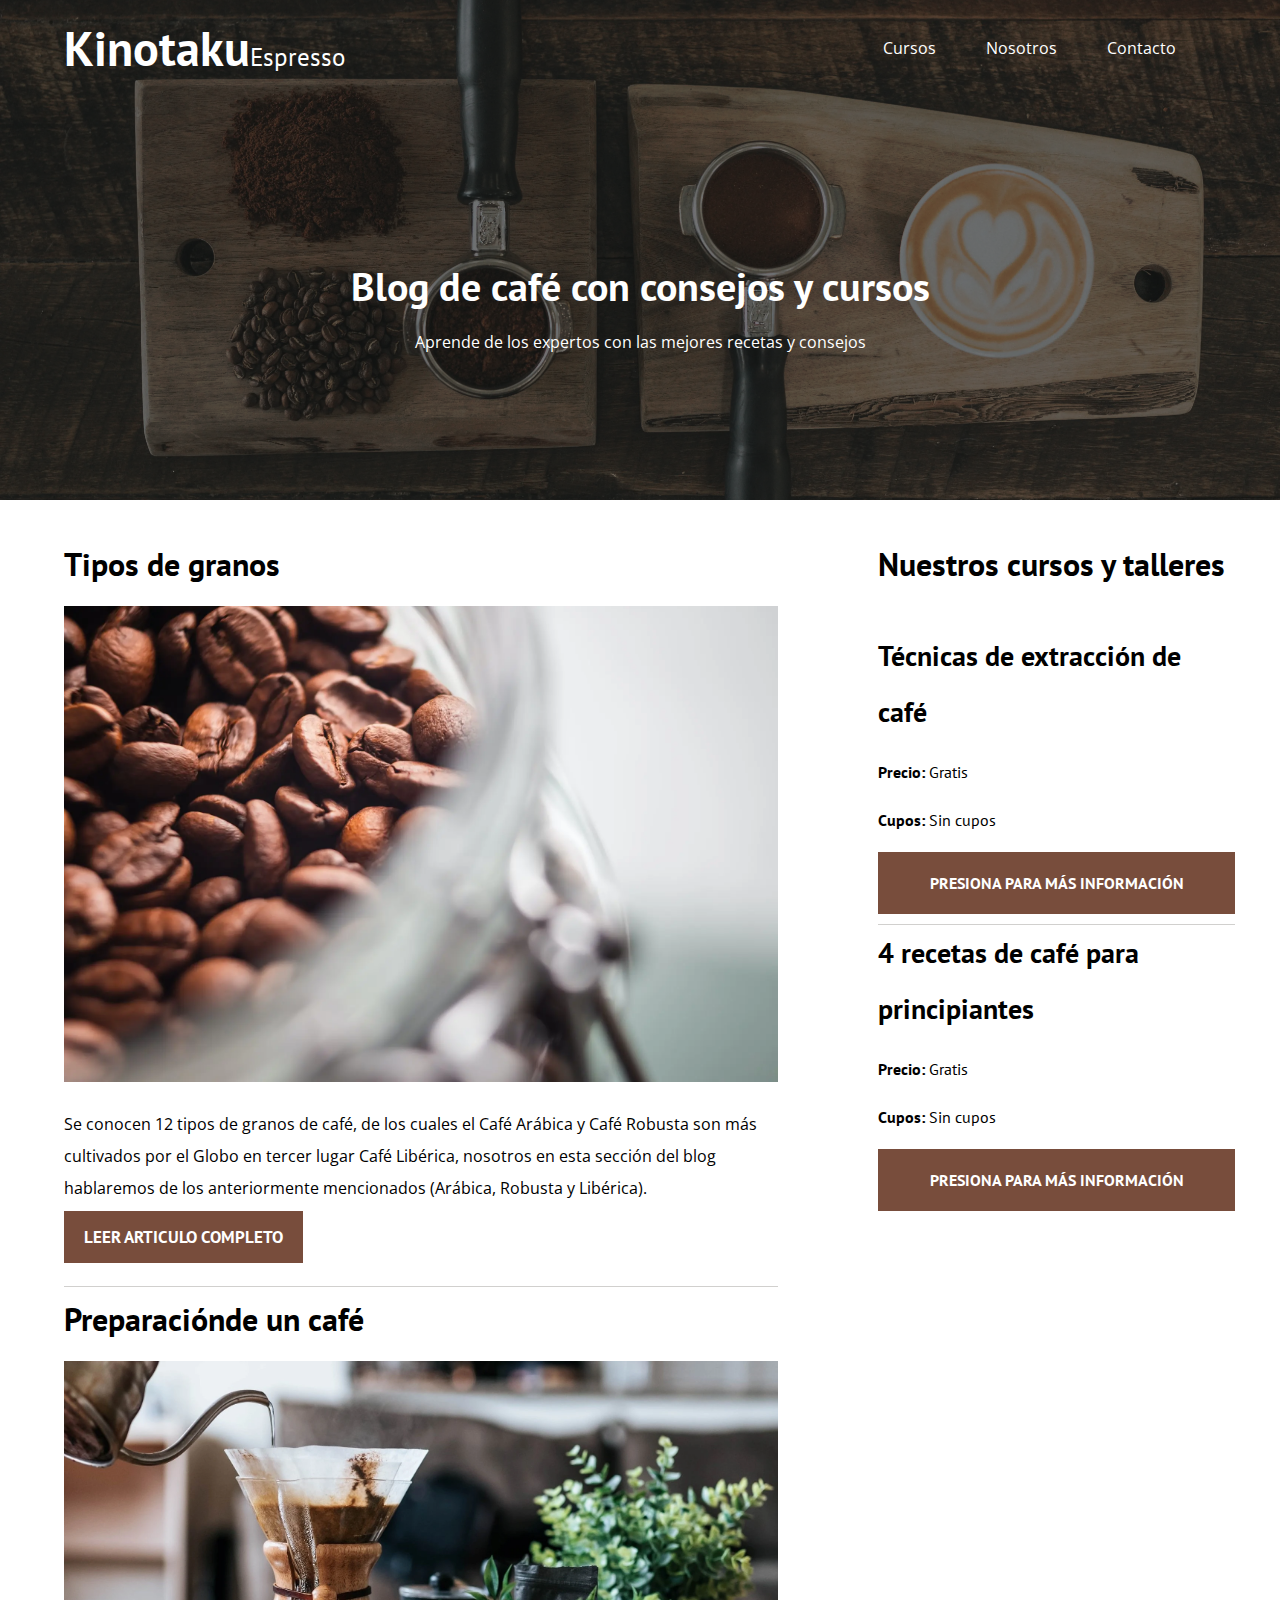
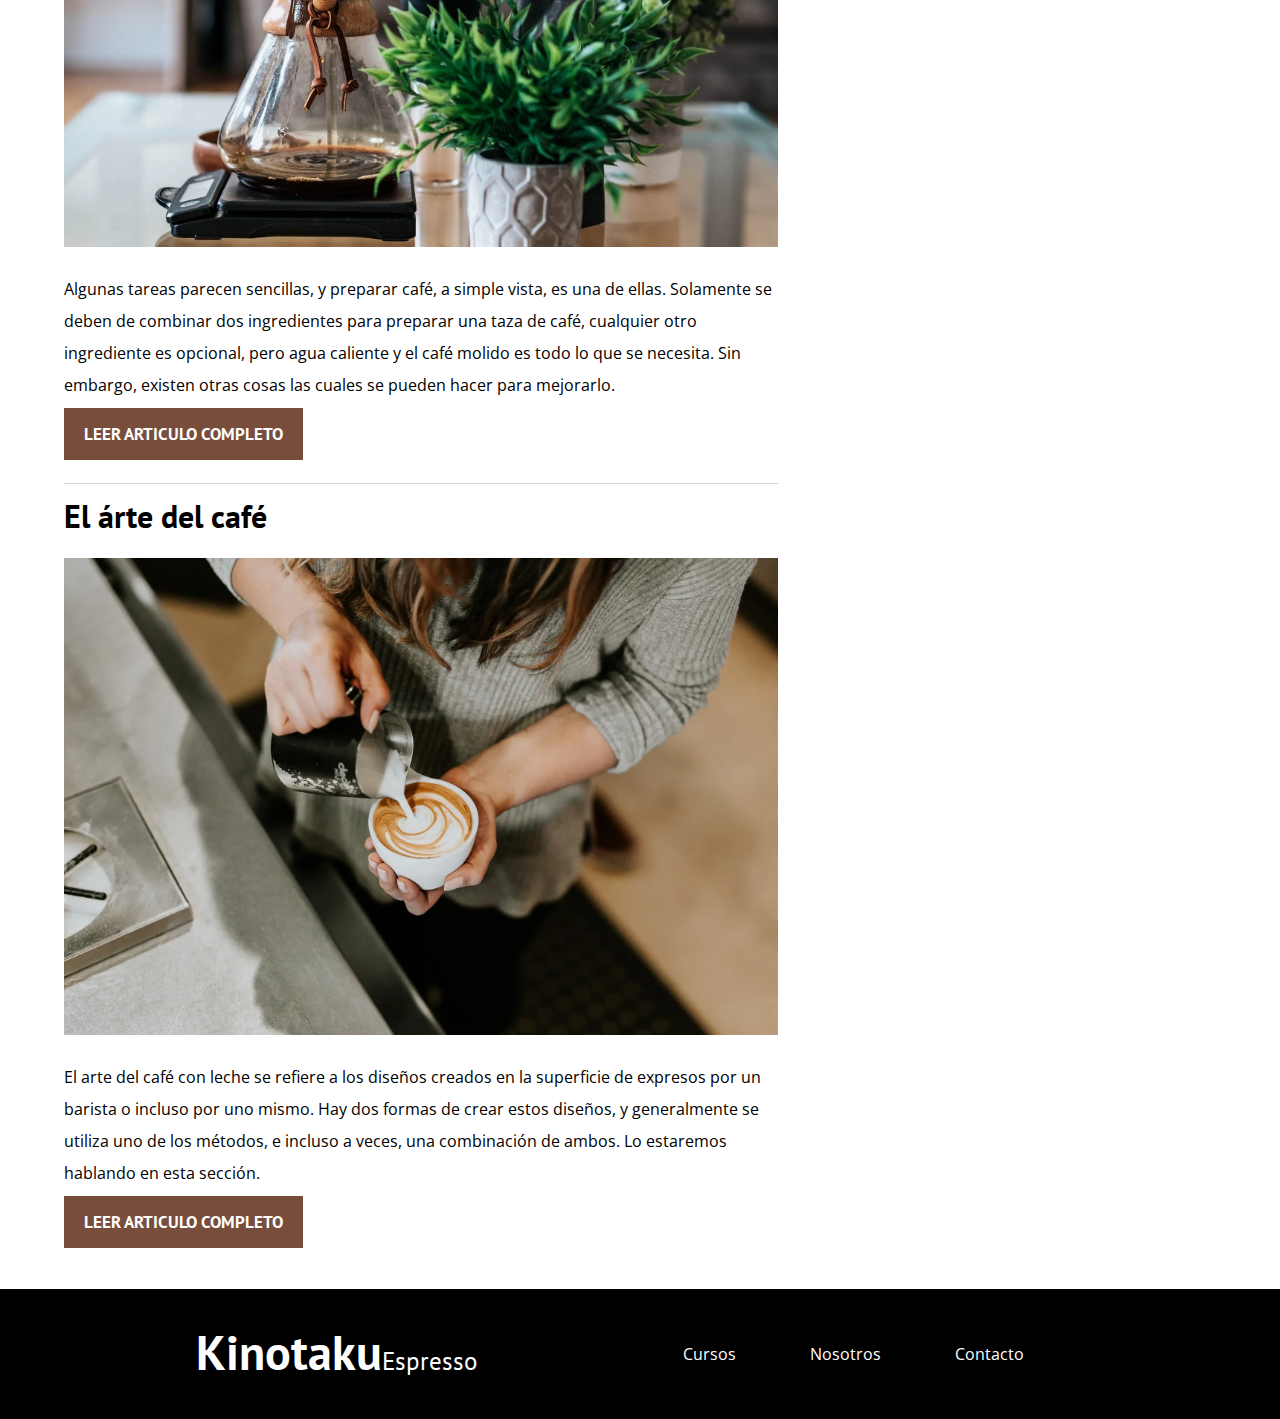
<file: index.html>
<!DOCTYPE html>
<html lang="es">

<head>
    <meta charset="UTF-8">
    <meta http-equiv="X-UA-Compatible" content="IE=edge">
    <meta name="viewport" content="width=device-width, initial-scale=1.0">
    <meta name="description" content="Página web Kinotaku Espresso, blog de café.">
    <title>Kinotaku Espresso</title>

    <!--PRELOAD-->
    <link rel="preload" href="img/index/header1.webp" as="image">
    <link rel="preload" href="img/index/tipos.webp" as="image">
    <link rel="preload" href="img/index/diseño2.webp" as="image">
    <link rel="preload" href="img/index/preparacion3.webp" as="image">

    <link rel="preload" href="css/normalize.css" as="style">
    <link rel="stylesheet" href="css/normalize.css">

    <link rel="preload" href="css/style.css" as="style">
    <link rel="stylesheet" href="css/style.css">

    <link rel="preload" href="https://fonts.googleapis.com/css2?family=Open+Sans&family=PT+Sans:wght@400;700&display=swap"
    crossorigin="crossorigin" as="font">
    <link href="https://fonts.googleapis.com/css2?family=Open+Sans&family=PT+Sans:wght@400;700&display=swap" rel="stylesheet">
    
    <link rel="preconnect" href="https://fonts.googleapis.com">
    <link rel="preconnect" href="https://fonts.gstatic.com">
</head>

<body>

    <header class="header">

        <div class="contenedor">
            <div class="barra">
                <a class="logo" href="index.html">
                    <h1 class="logo__nombre no-margin centrar-texto">Kinotaku<span class="logo__bold">Espresso</span> </h1>
                </a>

                <button class="navegacion__toggle">  
                    <svg xmlns="http://www.w3.org/2000/svg" class="icon icon-tabler icon-tabler-menu-2" width="32" height="32" viewBox="0 0 24 24" stroke-width="1.5" stroke="#ffffff" fill="none" stroke-linecap="round" stroke-linejoin="round">
                        <path stroke="none" d="M0 0h24v24H0z" fill="none"/>
                        <line x1="4" y1="6" x2="20" y2="6" />
                        <line x1="4" y1="12" x2="20" y2="12" />
                        <line x1="4" y1="18" x2="20" y2="18" />
                    </svg>
                </button>

                <nav class="navegacion">
                    <a href="cursos.html" class="navegacion__enlace"> Cursos </a>

                    <a href="nosotros.html" class="navegacion__enlace"> Nosotros </a>

                    <a href="contacto.html" class="navegacion__enlace"> Contacto </a>
                </nav>
            </div>
        </div>

        <div class="header__texto">
            <h2 class="no-margin"> Blog de café con consejos y cursos </h2>
            <p class="no-margin"> Aprende de los expertos con las mejores recetas y consejos </p>
        </div>
    </header>

    <div class="contenedor contenido-principal">
        <main class="blog">
            <h3 class="division"> Tipos de granos </h4> <!-- TÍTULO DEL BLOG -->

                <article class="entrada">
                    <div class="entrada__imagen">
                        <picture>
                            <source loading="lazy" srcset="img/index/tipos.webp" type="image/webp">
                            <img loading="lazy" src="img/index/tipos.jpg" alt="Preparación">
                        </picture>
                    </div>
    
                    <div class="entrada__contenido">
                        <p>Se conocen 12 tipos de granos de café, de los cuales el Café Arábica y Café Robusta son más cultivados por el Globo en tercer lugar Café Libérica, nosotros en esta sección del blog hablaremos de los anteriormente mencionados (Arábica, Robusta y Libérica).</p>
    
                        <a href="consejo1.html" class="boton boton--primario"> Leer articulo completo </a>
                    </div>
                </article>

                <h3 class="division"> Preparaciónde un café </h4> <!-- TÍTULO DEL BLOG -->

                <article class="entrada">
                    <div class="entrada__imagen">
                        <picture>
                            <source loading="lazy" srcset="img/index/preparacion3.webp" type="image/webp">
                            <img loading="lazy"  src="img/index/preparacion3.jpg" alt="Preparación">
                        </picture>
                    </div>

                    <div class="entrada__contenido">
                        <p>Algunas tareas parecen sencillas, y preparar café, a simple vista, es una de ellas. Solamente se deben de combinar dos ingredientes para preparar una taza de café, cualquier otro ingrediente es opcional, pero agua caliente y el café molido es todo lo que se necesita. Sin embargo, existen otras cosas las cuales se pueden hacer para mejorarlo.</p>

                        <a href="consejo2.html" class="boton boton--primario"> Leer articulo completo </a>
                    </div>
                </article>

                <h3 class="division"> El árte del café </h4> <!-- TÍTULO DEL BLOG -->

                <article class="entrada">
                    <div class="entrada__imagen">
                        <picture>
                            <source loading="lazy" srcset="img/index/diseño2.webp" type="image/webp">
                            <img loading="lazy"  src="img/index/diseño2.jpg" alt="Preparación">
                        </picture>
                    </div>

        
                    <div class="entrada__contenido">
                        <p>El arte del café con leche se refiere a los diseños creados en la superficie de expresos por un barista o incluso por uno mismo. Hay dos formas de crear estos diseños, y generalmente se utiliza uno de los métodos, e incluso a veces, una combinación de ambos. Lo estaremos hablando en esta sección.</p>
        
                        <a href="consejo3.html" class="boton boton--primario"> Leer articulo completo </a>
                        </div>
                    </article>
        </main>

        <aside class="sidebar"> <!--BARRA LATERAL PARA LOS CURSOS-->
            <h3 class="titulo">Nuestros cursos y talleres</h3>

                <ul class="cursos-barra no-padding">
                    <li class="cursos division">
                        <h4 class="no-margin"> Técnicas de extracción de café </h4>
                        <p class="cursos-barra-label">Precio: 
                            <span class="cursos-barra__info">Gratis</span> 
                        </p>
                        <p class="cursos-barra-label">Cupos: 
                            <span class="cursos-barra__info">Sin cupos</span> 
                        </p>
                        <a href="cursos.html" class="boton boton--secundario"> Presiona para más información </a> <!--BOTÓN PARA LOS CURSOS-->
                    </li>

                    <div class="separacion"></div>

                    <li class="cursos-barra division">
                        <h4 class="no-margin"> 4 recetas de café para principiantes </h4>
                        <p class="cursos-barra-label">Precio: 
                            <span class="cursos-barra__info">Gratis</span>
                        </p>
                        <p class="cursos-barra-label">Cupos: 
                            <span class="cursos-barra__info">Sin cupos</span>
                        </p>
                        <a href="cursos.html" class="boton boton--secundario"> Presiona para más información </a> <!--BOTÓN PARA LOS CURSOS-->
                    </li>
                </ul>
        </aside>
    </div>

    <script defer src="javascript/index.js"></script>
    <script src="javascript/modernizr.js"></script>

</body>

<footer class="footer">
    <div class="contendor">
        <div class="footer-barra">
            <a class="footer-logo" href="index.html">
                <h1 class="footer-logo__nombre no-margin centrar-texto">Kinotaku<span class="footer-logo__bold">Espresso</span> </h1>
            </a>

            <nav class="footer-navegacion centrar-texto">
                <a href="cursos.html" class="footer-navegacion__enlace"> Cursos </a>

                <a href="nosotros.html" class="footer-navegacion__enlace"> Nosotros </a>

                <a href="contacto.html" class="footer-navegacion__enlace footer-navegacion__enlace__final"> Contacto </a>
            </nav>
        </div>
    </div>
</footer>

</html>
</file>
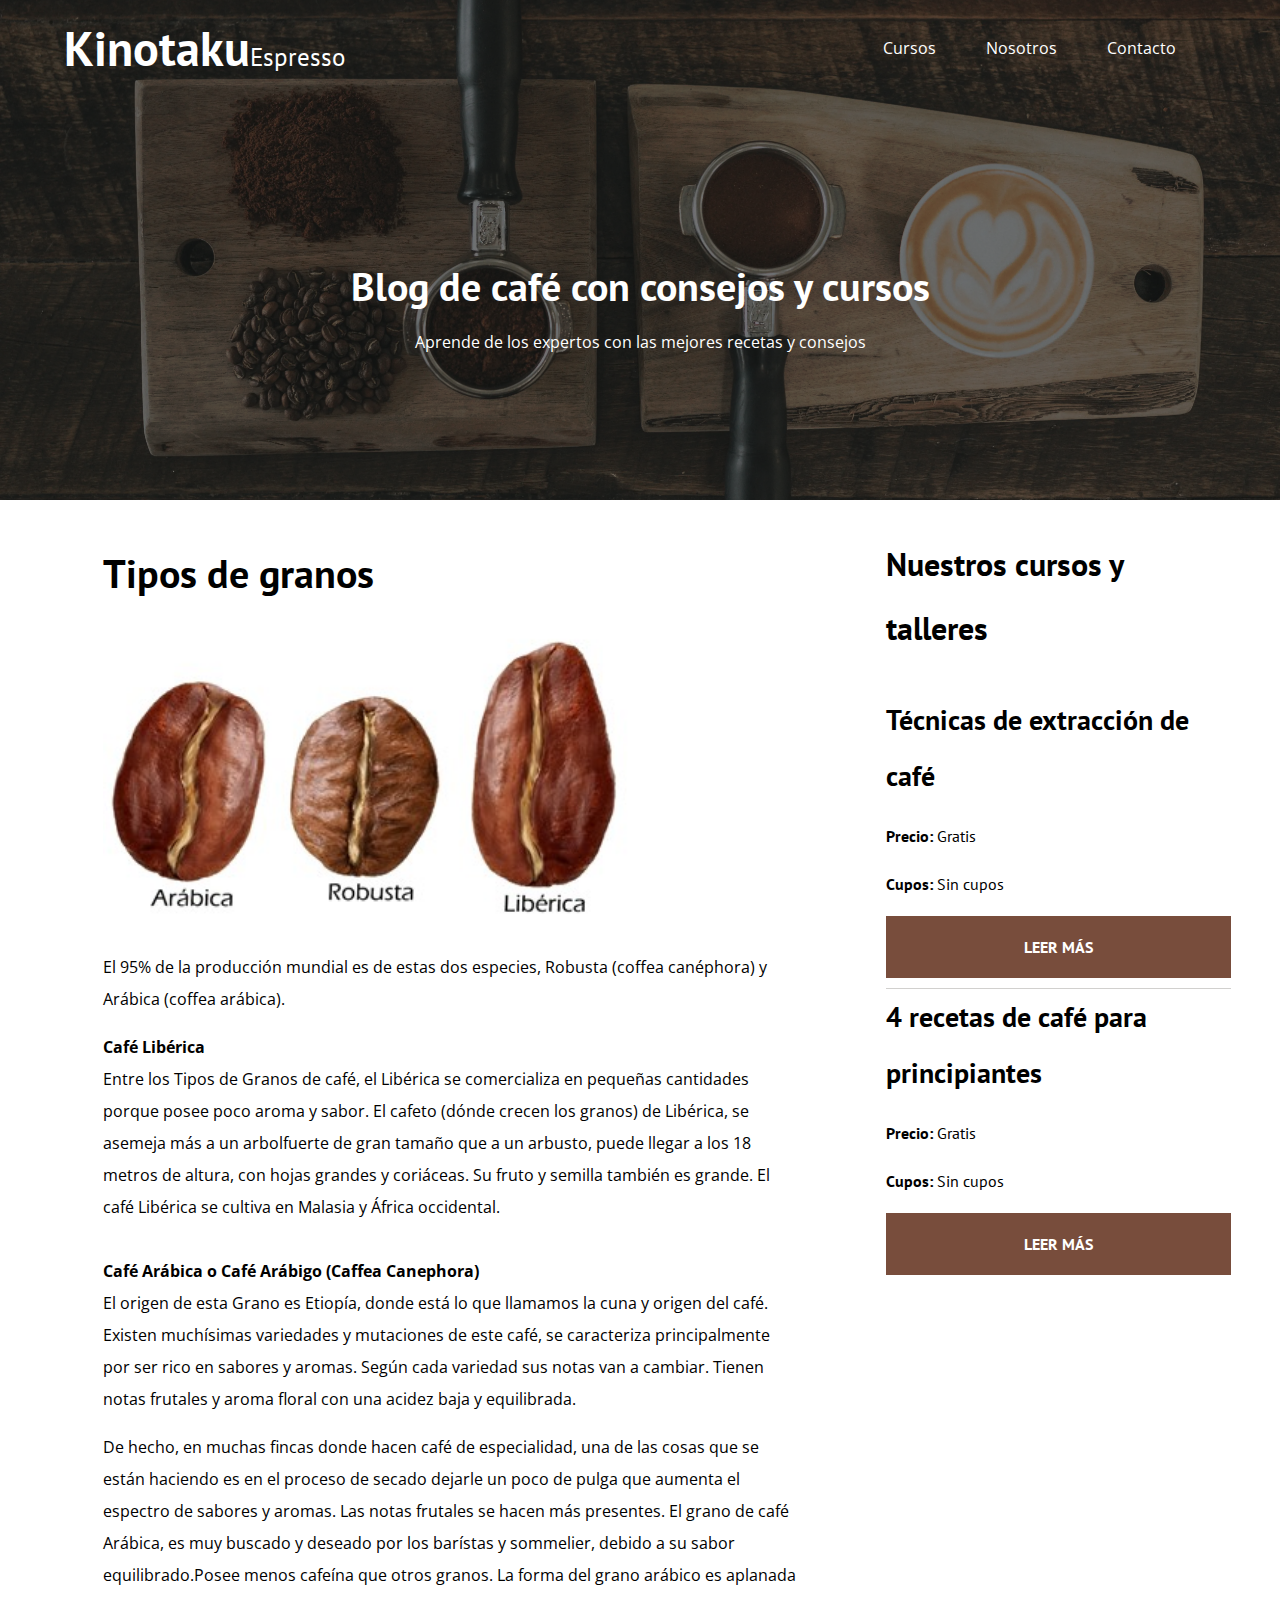
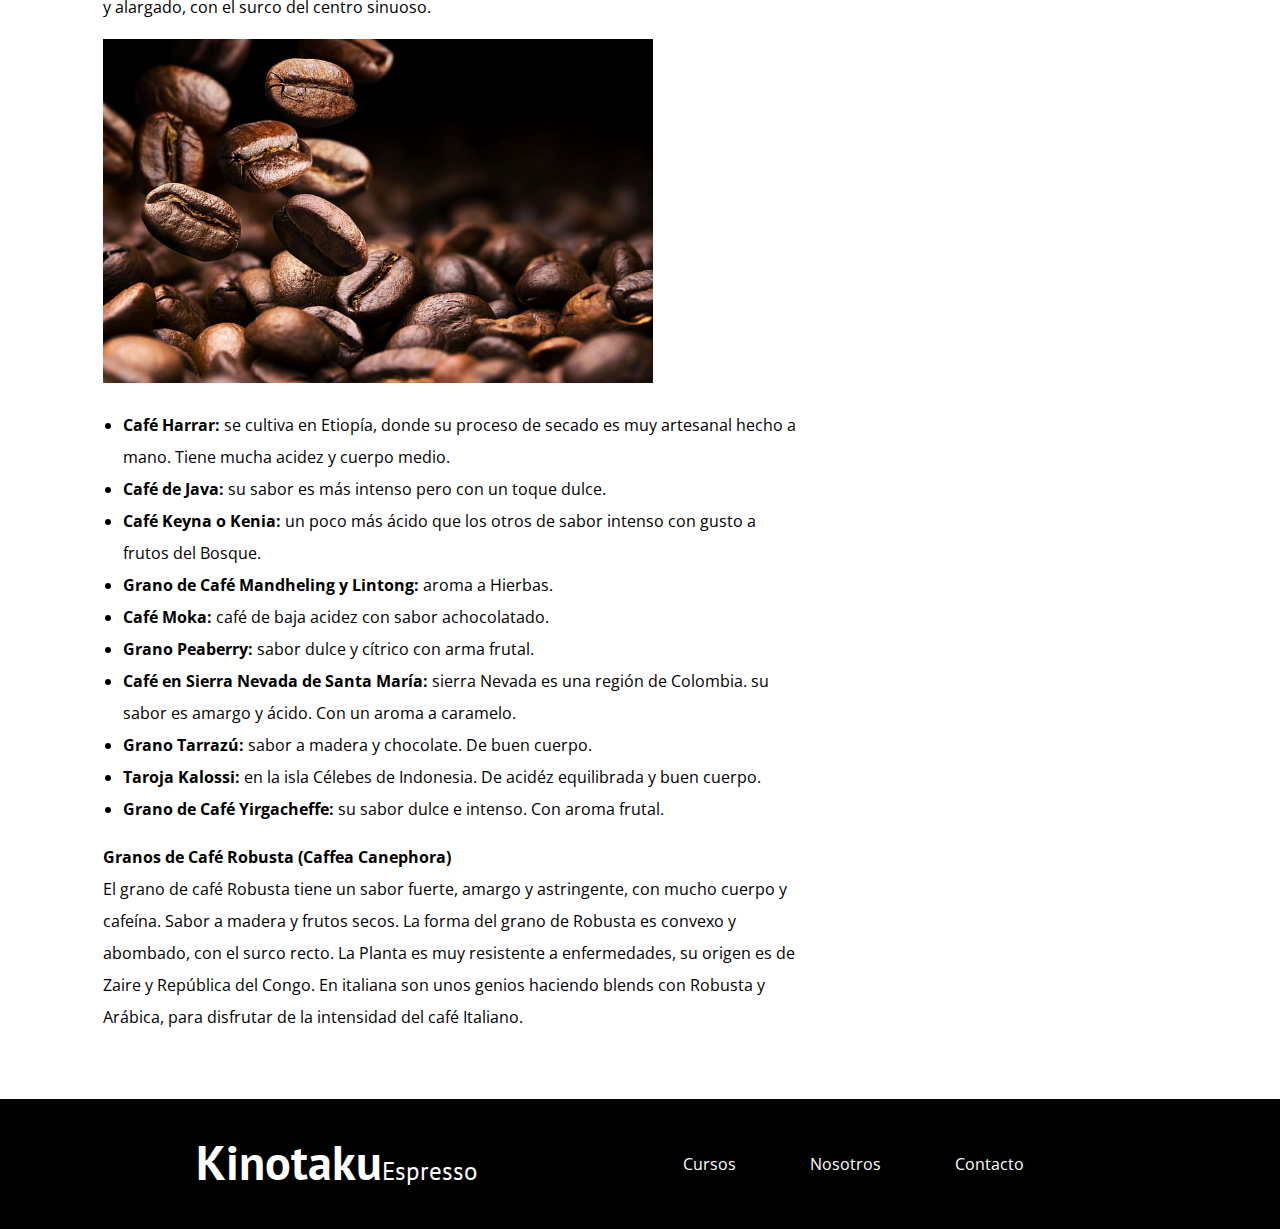
<file: consejo1.html>
<!DOCTYPE html>
<html lang="es">

<head>
    <meta charset="UTF-8">
    <meta http-equiv="X-UA-Compatible" content="IE=edge">
    <meta name="viewport" content="width=device-width, initial-scale=1.0">
    <title>Kinotaku Espresso</title>
    <link rel="stylesheet" href="css/normalize.css">
    <link rel="stylesheet" href="css/style.css">
    <script defer src="javascript/index.js"></script>

    <link rel="preconnect" href="https://fonts.googleapis.com">
    <link rel="preconnect" href="https://fonts.gstatic.com" crossorigin>
    <link href="https://fonts.googleapis.com/css2?family=Open+Sans&family=PT+Sans:wght@400;700&display=swap" rel="stylesheet">
</head>

<body>

    <header class="header">

        <div class="contenedor">
            <div class="barra">
                <a class="logo" href="index.html">
                    <h1 class="logo__nombre no-margin centrar-texto">Kinotaku<span class="logo__bold">Espresso</span> </h1>
                </a>

                <button class="navegacion__toggle">  
                    <svg xmlns="http://www.w3.org/2000/svg" class="icon icon-tabler icon-tabler-menu-2" width="32" height="32" viewBox="0 0 24 24" stroke-width="1.5" stroke="#ffffff" fill="none" stroke-linecap="round" stroke-linejoin="round">
                        <path stroke="none" d="M0 0h24v24H0z" fill="none"/>
                        <line x1="4" y1="6" x2="20" y2="6" />
                        <line x1="4" y1="12" x2="20" y2="12" />
                        <line x1="4" y1="18" x2="20" y2="18" />
                    </svg>
                </button>

                <nav class="navegacion">
                    <a href="cursos.html" class="navegacion__enlace"> Cursos </a>

                    <a href="nosotros.html" class="navegacion__enlace"> Nosotros </a>

                    <a href="contacto.html" class="navegacion__enlace"> Contacto </a>
                </nav>
            </div>
        </div>

        <div class="header__texto">
            <h2 class="no-margin"> Blog de café con consejos y cursos </h2>
            <p class="no-margin"> Aprende de los expertos con las mejores recetas y consejos </p>
        </div>
    </header>

    <div class="contenido-principal-consejos contenedor">

        <article class="consejo contenedor-consejos">

            <h2 class="titulo-consejo"> Tipos de granos </h2>

            <div class="texto-consejo">

                <img class="imagen_consejo" src="img/consejos/consejo1.jpg" alt="tipos de granos">

                <p >El 95% de la producción mundial es de estas dos especies, Robusta (coffea canéphora) y Arábica (coffea arábica).</p>
                <p> <span class="tipos-granos"> Café Libérica </span> <br>
                    Entre los Tipos de Granos de café, el Libérica se comercializa en pequeñas cantidades porque posee poco aroma y sabor. El cafeto (dónde crecen los granos) de Libérica, se asemeja más a un arbolfuerte de gran tamaño que a un arbusto, puede llegar a los 18 metros de altura, con hojas grandes y coriáceas. 
                    Su fruto y semilla también es grande. El café Libérica se cultiva en Malasia y África occidental. <br> <br>
                    
                    <span class="tipos-granos">Café Arábica o Café Arábigo (Caffea Canephora)</span> <br>
                    El origen de esta Grano es Etiopía, donde está lo que llamamos la cuna y origen del café. Existen muchísimas variedades y mutaciones de este café, se caracteriza principalmente por ser rico en sabores y aromas. Según cada variedad sus notas van a cambiar.
                    Tienen notas frutales y aroma floral con una acidez baja y equilibrada.
                </p>

                <p>
                    De hecho, en muchas fincas donde hacen café de especialidad, una de las cosas que se están haciendo es en el proceso de secado dejarle un poco de pulga que aumenta el espectro de sabores y aromas. Las notas frutales se hacen más presentes.
                    El grano de café Arábica, es muy buscado y deseado por los barístas y sommelier, debido a su sabor equilibrado.Posee menos cafeína que otros granos.
                    La forma del grano arábico es aplanada y alargado, con el surco del centro sinuoso.
                </p>
                <img class="imagen_consejo" src="img/consejos/consejo1_2.jpg" alt="Granos de café">

                <ul class="lista-consejo">
                    <li> <span class="titulo-lista"> Café Harrar: </span> 
                        se cultiva en Etiopía, donde su proceso de secado es muy artesanal hecho a mano. Tiene mucha acidez y cuerpo medio. 
                    </li>

                    <li> <span class="titulo-lista"> Café de Java: </span> 
                        su sabor es más intenso pero con un toque dulce.
                    </li>

                    <li> <span class="titulo-lista"> Café Keyna o Kenia: </span> 
                        un poco más ácido que los otros de sabor intenso con gusto a frutos del Bosque.
                    </li>

                    <li> <span class="titulo-lista"> Grano de Café Mandheling y Lintong: </span> 
                        aroma a Hierbas.
                    </li>

                    <li> <span class="titulo-lista"> Café Moka: </span> 
                        café de baja acidez con sabor achocolatado.
                    </li>

                    <li> <span class="titulo-lista"> Grano Peaberry: </span> 
                        sabor dulce y cítrico con arma frutal.
                    </li>

                    <li> <span class="titulo-lista"> Café en Sierra Nevada de Santa María: </span> 
                        sierra Nevada es una región de Colombia. su sabor es amargo y ácido. Con un aroma a caramelo.
                    </li>

                    <li> <span class="titulo-lista"> Grano Tarrazú: </span> 
                        sabor a madera y chocolate. De buen cuerpo.
                    </li>

                    <li> <span class="titulo-lista"> Taroja Kalossi: </span> 
                        en la isla Célebes de Indonesia. De acidéz equilibrada y buen cuerpo.
                    </li>

                    <li> <span class="titulo-lista"> Grano de Café Yirgacheffe: </span> 
                        su sabor dulce e intenso. Con aroma frutal.
                    </li>
                </ul>

                <p> <span class="tipos-granos"> Granos de Café Robusta (Caffea Canephora) </span> <br>
                    El grano de café Robusta tiene un sabor fuerte, amargo y astringente, con mucho cuerpo y cafeína. Sabor a madera y frutos secos.
                    La forma del grano de Robusta es convexo y abombado, con el surco recto.
                    La Planta es muy resistente a enfermedades, su origen es de Zaire y República del Congo.
                    En italiana son unos genios haciendo blends con Robusta y Arábica, para disfrutar de la intensidad del café Italiano.
                    </p>
            </div>
        </article>

        <aside class="sidebar"> <!--BARRA LATERAL PARA LOS CURSOS-->
            <h3 class="titulo">Nuestros cursos y talleres</h3>

                <ul class="cursos-barra no-padding">
                    <li class="cursos division">
                        <h4 class="no-margin"> Técnicas de extracción de café </h4>
                        <p class="cursos-barra-label">Precio: 
                            <span class="cursos-barra__info">Gratis</span> 
                        </p>
                        <p class="cursos-barra-label">Cupos: 
                            <span class="cursos-barra__info">Sin cupos</span> 
                        </p>
                        <a href="cursos.html" class="boton boton--secundario"> Leer más </a> <!--BOTÓN PARA LOS CURSOS-->
                    </li>

                    <div class="separacion"></div>

                    <li class="cursos-barra division">
                        <h4 class="no-margin"> 4 recetas de café para principiantes </h4>
                        <p class="cursos-barra-label">Precio: 
                            <span class="cursos-barra__info">Gratis</span>
                        </p>
                        <p class="cursos-barra-label">Cupos: 
                            <span class="cursos-barra__info">Sin cupos</span>
                        </p>
                        <a href="cursos.html" class="boton boton--secundario"> Leer más </a> <!--BOTÓN PARA LOS CURSOS-->
                    </li>
                </ul>
        </aside>

    </div>

        <footer class="footer">
            <div class="contendor">
                <div class="footer-barra">
                    <a class="footer-logo" href="index.html">
                        <h1 class="footer-logo__nombre no-margin centrar-texto">Kinotaku<span class="footer-logo__bold">Espresso</span> </h1>
                    </a>
    
                    <nav class="footer-navegacion centrar-texto">   
                        <a href="cursos.html" class="footer-navegacion__enlace"> Cursos </a>

                        <a href="nosotros.html" class="footer-navegacion__enlace"> Nosotros </a>
    
                        <a href="contacto.html" class="footer-navegacion__enlace footer-navegacion__enlace__final"> Contacto </a>
                    </nav>
                </div>
            </div>
        </footer>

</body>
</html>
</file>
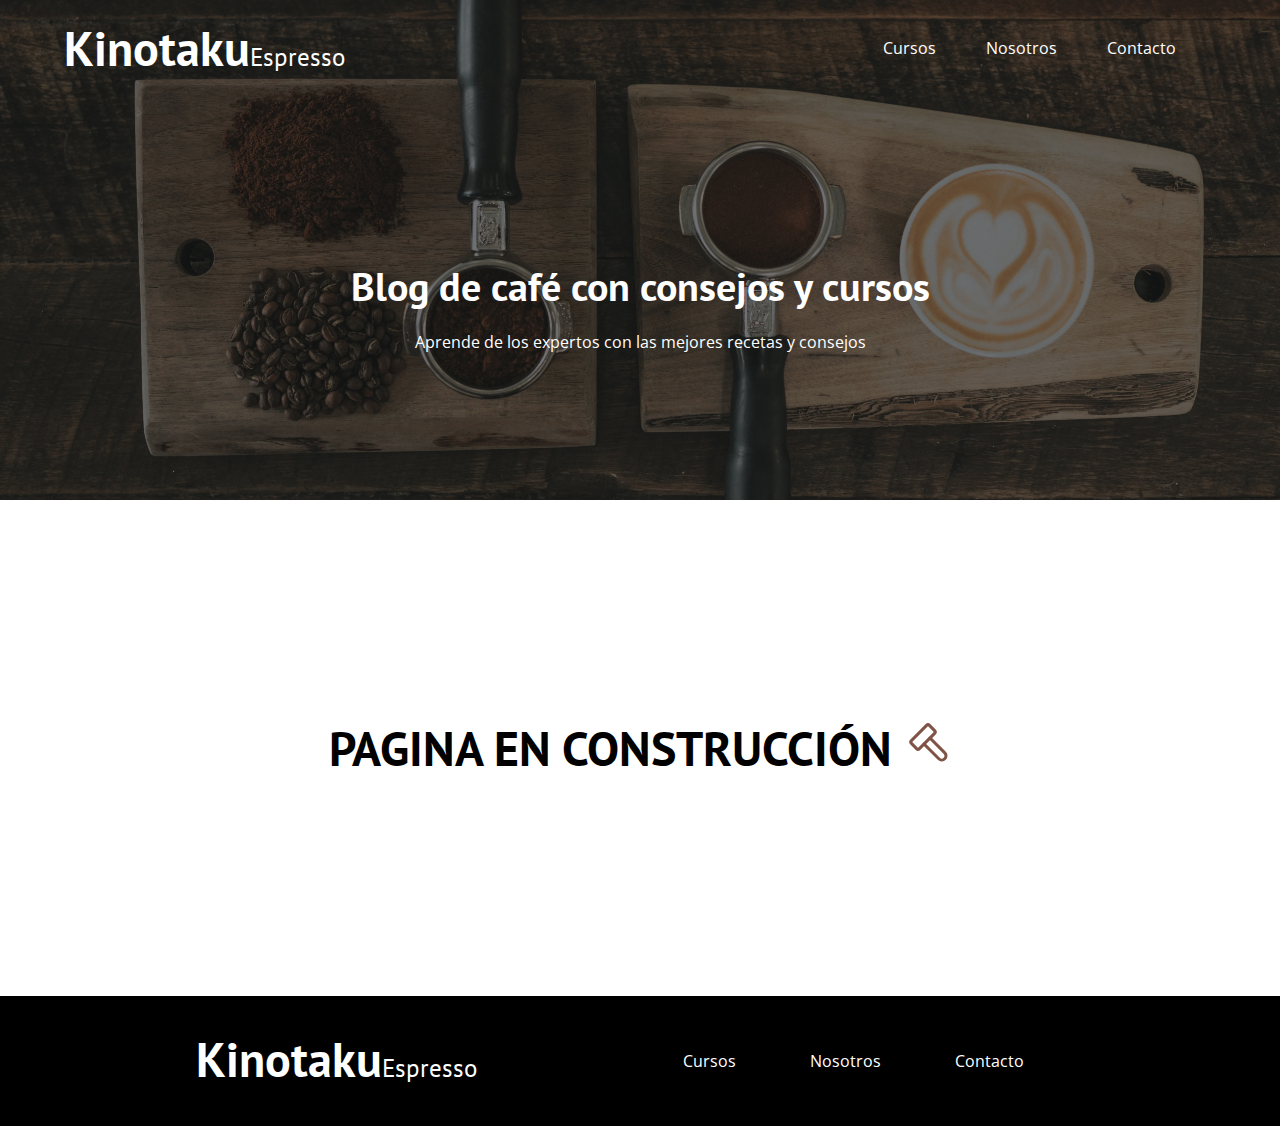
<file: consejo2.html>
<!DOCTYPE html>
<html lang="es">

<head>
    <meta charset="UTF-8">
    <meta http-equiv="X-UA-Compatible" content="IE=edge">
    <meta name="viewport" content="width=device-width, initial-scale=1.0">
    <title>Kinotaku Espresso</title>
    <link rel="stylesheet" href="css/normalize.css">
    <link rel="stylesheet" href="css/style.css">
    <script defer src="javascript/index.js"></script>

    <link rel="preconnect" href="https://fonts.googleapis.com">
    <link rel="preconnect" href="https://fonts.gstatic.com" crossorigin>
    <link href="https://fonts.googleapis.com/css2?family=Open+Sans&family=PT+Sans:wght@400;700&display=swap" rel="stylesheet">
</head>

<body>

    <header class="header">

        <div class="contenedor">
            <div class="barra">
                <a class="logo" href="index.html">
                    <h1 class="logo__nombre no-margin centrar-texto">Kinotaku<span class="logo__bold">Espresso</span> </h1>
                </a>

                <button class="navegacion__toggle">  
                    <svg xmlns="http://www.w3.org/2000/svg" class="icon icon-tabler icon-tabler-menu-2" width="32" height="32" viewBox="0 0 24 24" stroke-width="1.5" stroke="#ffffff" fill="none" stroke-linecap="round" stroke-linejoin="round">
                        <path stroke="none" d="M0 0h24v24H0z" fill="none"/>
                        <line x1="4" y1="6" x2="20" y2="6" />
                        <line x1="4" y1="12" x2="20" y2="12" />
                        <line x1="4" y1="18" x2="20" y2="18" />
                      </svg>
                </button>

                <nav class="navegacion">
                    <a href="cursos.html" class="navegacion__enlace"> Cursos </a>

                    <a href="nosotros.html" class="navegacion__enlace"> Nosotros </a>

                    <a href="contacto.html" class="navegacion__enlace"> Contacto </a>
                </nav>
            </div>
        </div>

        <div class="header__texto">
            <h2 class="no-margin"> Blog de café con consejos y cursos </h2>
            <p class="no-margin"> Aprende de los expertos con las mejores recetas y consejos </p>
        </div>
    </header>

    <div class="contenedor centrar-texto">
        <h1 class="contacto-informacion">PAGINA EN CONSTRUCCIÓN <span class="figura-svg"> <svg xmlns="http://www.w3.org/2000/svg" class="icon icon-tabler icon-tabler-hammer" width="48" height="48" viewBox="0 0 24 24" stroke-width="1.5" stroke="#7f5345" fill="none" stroke-linecap="round" stroke-linejoin="round">
            <path stroke="none" d="M0 0h24v24H0z" fill="none"/>
            <path d="M13 10l7.383 7.418c.823 .82 .823 2.148 0 2.967a2.11 2.11 0 0 1 -2.976 0l-7.407 -7.385" />
            <path d="M6.293 15.293l-2.586 -2.586a1 1 0 0 1 0 -1.414l7.586 -7.586a1 1 0 0 1 1.414 0l2.586 2.586a1 1 0 0 1 0 1.414l-7.586 7.586a1 1 0 0 1 -1.414 0z" />
          </svg> </span> </h1>
    </div>

        <footer class="footer">
            <div class="contendor">
                <div class="footer-barra">
                    <a class="footer-logo" href="index.html">
                        <h1 class="footer-logo__nombre no-margin centrar-texto">Kinotaku<span class="footer-logo__bold">Espresso</span> </h1>
                    </a>
    
                    <nav class="footer-navegacion centrar-texto">   
                        <a href="cursos.html" class="footer-navegacion__enlace"> Cursos </a>

                        <a href="nosotros.html" class="footer-navegacion__enlace"> Nosotros </a>
    
                        <a href="contacto.html" class="footer-navegacion__enlace footer-navegacion__enlace__final"> Contacto </a>
                    </nav>
                </div>
            </div>
        </footer>

</body>
</html>
</file>
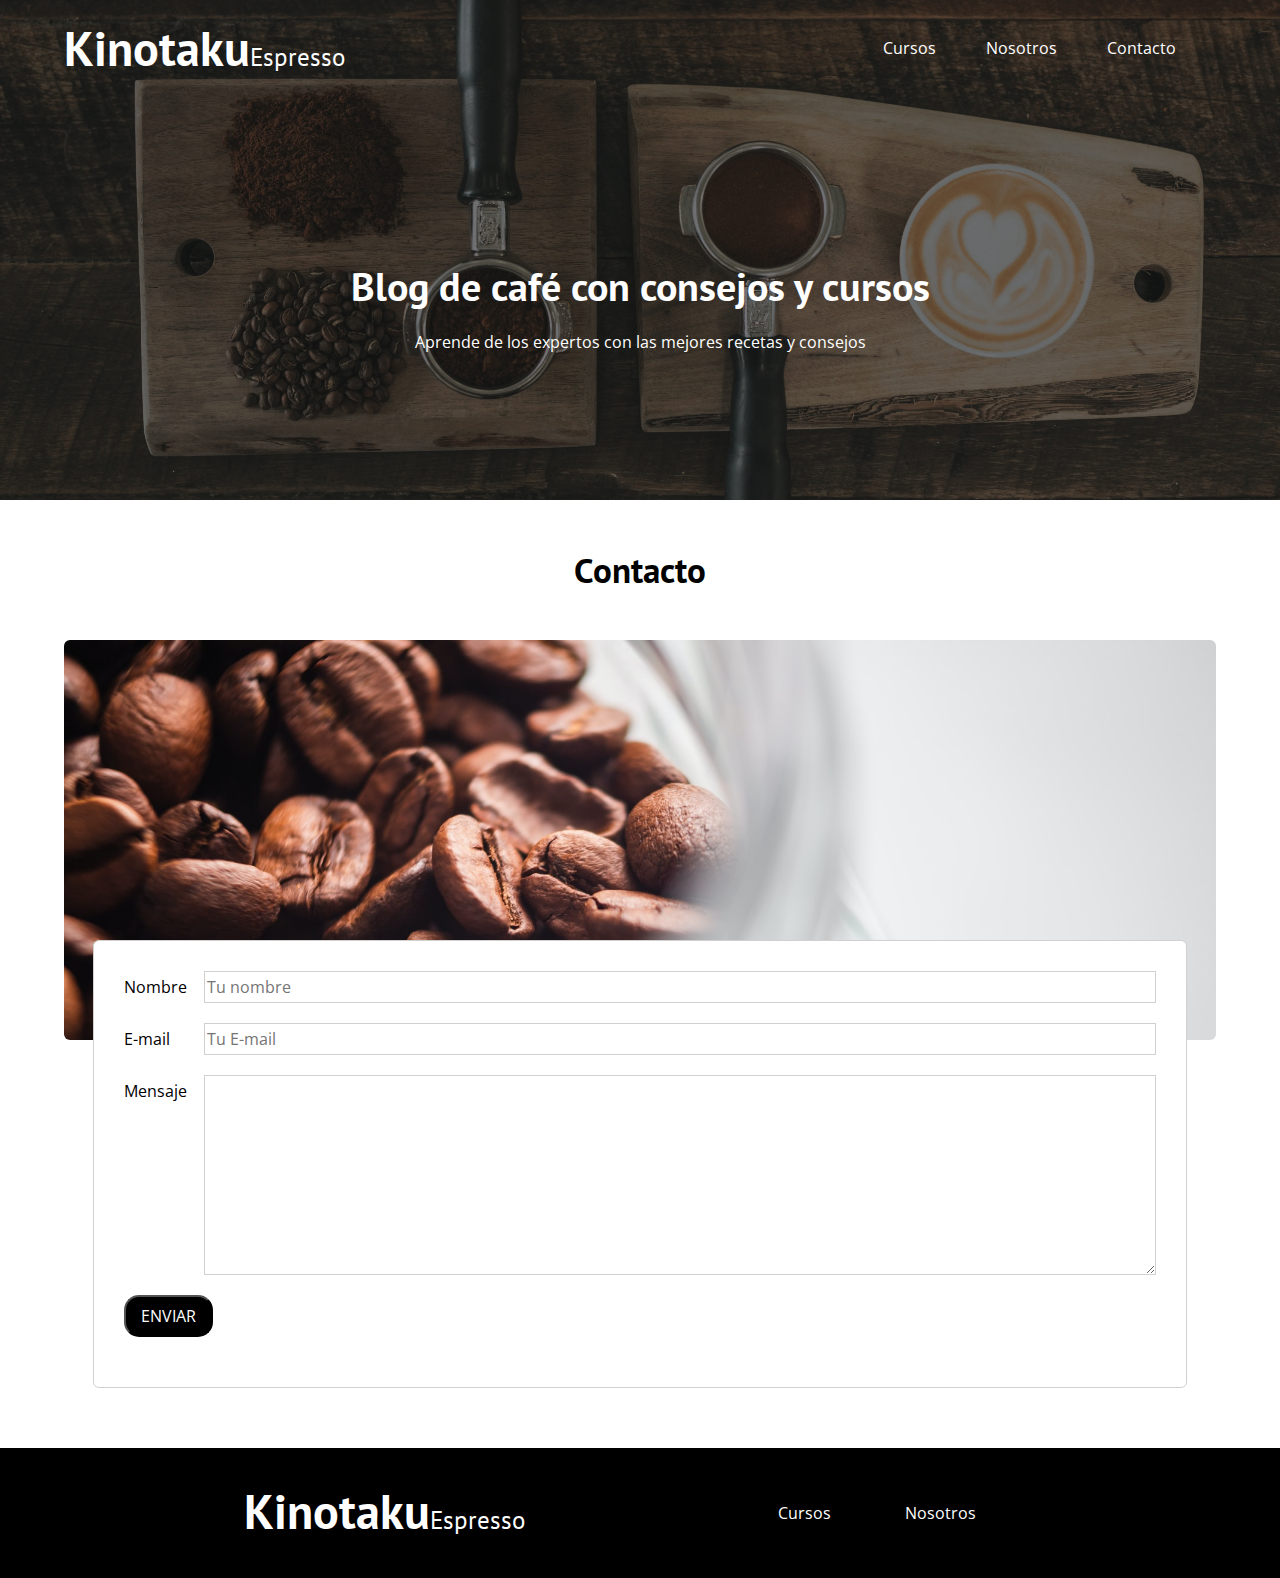
<file: contacto.html>
<!DOCTYPE html>
<html lang="es">

<head>
    <meta charset="UTF-8">
    <meta http-equiv="X-UA-Compatible" content="IE=edge">
    <meta name="viewport" content="width=device-width, initial-scale=1.0">
    <title>Kinotaku Espresso</title>
    <link rel="stylesheet" href="css/normalize.css">
    <link rel="stylesheet" href="css/style.css">
    <script defer src="javascript/index.js"></script>

    <link rel="preconnect" href="https://fonts.googleapis.com">
    <link rel="preconnect" href="https://fonts.gstatic.com" crossorigin>
    <link href="https://fonts.googleapis.com/css2?family=Open+Sans&family=PT+Sans:wght@400;700&display=swap" rel="stylesheet">
</head>

<body>

    <header class="header">

        <div class="contenedor">
            <div class="barra">
                <a class="logo" href="index.html">
                    <h1 class="logo__nombre no-margin centrar-texto">Kinotaku<span class="logo__bold">Espresso</span> </h1>
                </a>

                <button class="navegacion__toggle">  
                    <svg xmlns="http://www.w3.org/2000/svg" class="icon icon-tabler icon-tabler-menu-2" width="32" height="32" viewBox="0 0 24 24" stroke-width="1.5" stroke="#ffffff" fill="none" stroke-linecap="round" stroke-linejoin="round">
                        <path stroke="none" d="M0 0h24v24H0z" fill="none"/>
                        <line x1="4" y1="6" x2="20" y2="6" />
                        <line x1="4" y1="12" x2="20" y2="12" />
                        <line x1="4" y1="18" x2="20" y2="18" />
                    </svg>
                </button>

                <nav class="navegacion">
                    <a href="cursos.html" class="navegacion__enlace"> Cursos </a>

                    <a href="nosotros.html" class="navegacion__enlace"> Nosotros </a>

                    <a href="contacto.html" class="navegacion__enlace"> Contacto </a>
                </nav>
            </div>
        </div>

        <div class="header__texto">
            <h2 class="no-margin"> Blog de café con consejos y cursos </h2>
            <p class="no-margin"> Aprende de los expertos con las mejores recetas y consejos </p>
        </div>
    </header>

    <div class="contenedor">
        <h3 class="centrar-texto titulo-contacto"> Contacto</h3>

        <div class="contacto-background"></div>

        <form class="formulario">
            <div class="campo">
                <label class="campo__label" for="nombre">Nombre</label>
                <input class="campo__field" type="text" placeholder="Tu nombre" id="nombre">
            </div>

            <div class="campo">
                <label class="campo__label" for="correo">E-mail</label>
                <input class="campo__field" type="text" placeholder="Tu E-mail" id="correo">  
            </div>

            <div class="campo">
                <label class="campo__label" for="mensaje">Mensaje</label>
                <textarea class="campo__field campo__field--textarea" id="mensaje" cols="40" rows="1"></textarea>
            </div>

            <div class="campo">
                <input class="boton-contacto" type="submit" value="enviar">
            </div>
        </form>

    </div>

</body>

<footer class="footer">
    <div class="contendor">
        <div class="footer-barra">
            <a class="footer-logo" href="index.html">
                <h1 class="footer-logo__nombre no-margin centrar-texto">Kinotaku<span class="footer-logo__bold">Espresso</span> </h1>
            </a>

            <nav class="footer-navegacion centrar-texto">
                <a href="cursos.html" class="footer-navegacion__enlace"> Cursos </a>

                <a href="nosotros.html" class="footer-navegacion__enlace"> Nosotros </a>

            </nav>
        </div>
    </div>
</footer>
</html>
</file>
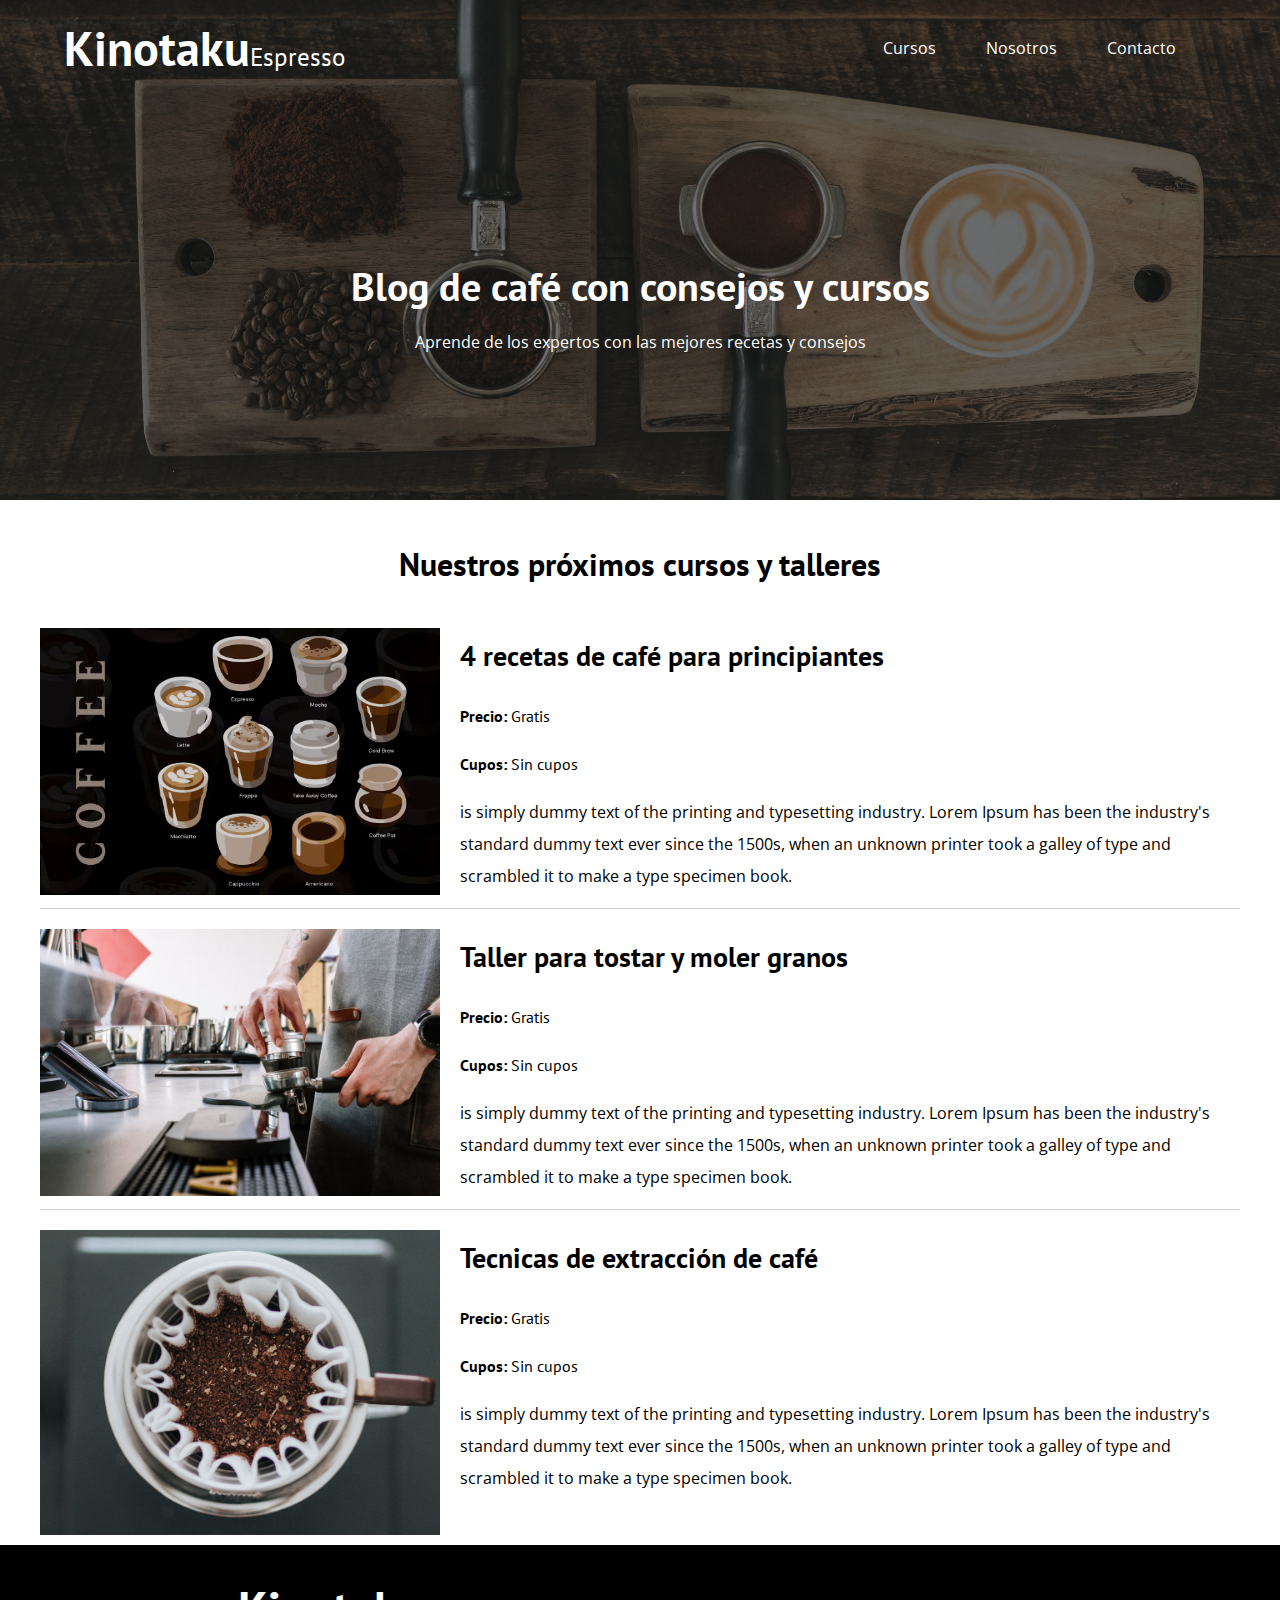
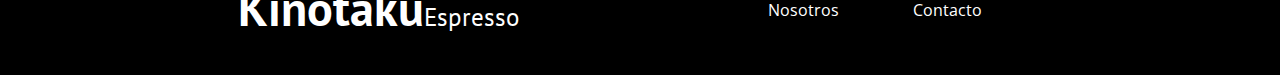
<file: cursos.html>
<!DOCTYPE html>
<html lang="es">

<head>
    <meta charset="UTF-8">
    <meta http-equiv="X-UA-Compatible" content="IE=edge">
    <meta name="viewport" content="width=device-width, initial-scale=1.0">
    <title>Kinotaku Espresso</title>
    <link rel="stylesheet" href="css/normalize.css">
    <link rel="stylesheet" href="css/style.css">
    <script defer src="javascript/index.js"></script>

    <link rel="preconnect" href="https://fonts.googleapis.com">
    <link rel="preconnect" href="https://fonts.gstatic.com" crossorigin>
    <link href="https://fonts.googleapis.com/css2?family=Open+Sans&family=PT+Sans:wght@400;700&display=swap" rel="stylesheet">
</head>

<body>

    <header class="header">

        <div class="contenedor">
            <div class="barra">
                <a class="logo" href="index.html">
                    <h1 class="logo__nombre no-margin centrar-texto">Kinotaku<span class="logo__bold">Espresso</span> </h1>
                </a>

                <button class="navegacion__toggle">  
                    <svg xmlns="http://www.w3.org/2000/svg" class="icon icon-tabler icon-tabler-menu-2" width="32" height="32" viewBox="0 0 24 24" stroke-width="1.5" stroke="#ffffff" fill="none" stroke-linecap="round" stroke-linejoin="round">
                        <path stroke="none" d="M0 0h24v24H0z" fill="none"/>
                        <line x1="4" y1="6" x2="20" y2="6" />
                        <line x1="4" y1="12" x2="20" y2="12" />
                        <line x1="4" y1="18" x2="20" y2="18" />
                      </svg>
                </button>

                <nav class="navegacion">
                    <a href="cursos.html" class="navegacion__enlace"> Cursos </a>

                    <a href="nosotros.html" class="navegacion__enlace"> Nosotros </a>

                    <a href="contacto.html" class="navegacion__enlace"> Contacto </a>
                </nav>
            </div>
        </div>

        <div class="header__texto">
            <h2 class="no-margin"> Blog de café con consejos y cursos </h2>
            <p class="no-margin"> Aprende de los expertos con las mejores recetas y consejos </p>
        </div>
    </header>

    <main class="contenedor-cursos">
        <h3 class="centrar-texto"> Nuestros próximos cursos y talleres </h3>

        <div class="cursos-pagina cursos-division">
            <div class="cursos__imagen">
                <img src="img/cursos/1.jpg" alt="">
            </div>
            <div class="cursos__informacion">
                <h4 class="no-margin"> 4 recetas de café para principiantes </h4>
                <p class="cursos-barra-label">Precio: 
                    <span class="cursos-barra__info">Gratis</span>
                </p>
                <p class="cursos-barra-label">Cupos: 
                    <span class="cursos-barra__info">Sin cupos</span>
                </p>
                <p class="cursos__descripcion">
                    is simply dummy text of the printing and typesetting industry. Lorem Ipsum has been the industry's standard dummy text ever since the 1500s, when an unknown printer took a galley of type and scrambled it to make a type specimen book.
                </p>
            </div> <!--FINAL DE CURSO INFORMACION-->
        </div> <!--FINAL DE CURSO 1-->
        
        <div class="cursos-pagina cursos-division">
            <div class="cursos__imagen">
                <img src="img/cursos/3.jpg" alt="">
            </div>
            <div class="cursos__informacion">
                <h4 class="no-margin"> Taller para tostar y moler granos </h4>
                <p class="cursos-barra-label">Precio: 
                    <span class="cursos-barra__info">Gratis</span>
                </p>
                <p class="cursos-barra-label">Cupos: 
                    <span class="cursos-barra__info">Sin cupos</span>
                </p>
                <p class="cursos__descripcion">
                    is simply dummy text of the printing and typesetting industry. Lorem Ipsum has been the industry's standard dummy text ever since the 1500s, when an unknown printer took a galley of type and scrambled it to make a type specimen book.
                </p>
            </div> <!--FINAL DE CURSO INFORMACION-->
        </div> <!--FINAL DE CURSO 1-->

        <div class="cursos-pagina">
            <div class="cursos__imagen">
                <img src="img/cursos/2.jpg" alt="">
            </div>
            <div class="cursos__informacion">
                <h4 class="no-margin"> Tecnicas de extracción de café </h4>
                <p class="cursos-barra-label">Precio: 
                    <span class="cursos-barra__info">Gratis</span>
                </p>
                <p class="cursos-barra-label">Cupos: 
                    <span class="cursos-barra__info">Sin cupos</span>
                </p>
                <p class="cursos__descripcion">
                    is simply dummy text of the printing and typesetting industry. Lorem Ipsum has been the industry's standard dummy text ever since the 1500s, when an unknown printer took a galley of type and scrambled it to make a type specimen book.
                </p>
            </div> <!--FINAL DE CURSO INFORMACION-->
        </div> <!--FINAL DE CURSO 1-->

    </main>

</body>

<footer class="footer">
    <div class="contendor">
        <div class="footer-barra">
            <a class="footer-logo" href="index.html">
                <h1 class="footer-logo__nombre no-margin centrar-texto">Kinotaku<span class="footer-logo__bold">Espresso</span> </h1>
            </a>

            <nav class="footer-navegacion centrar-texto">

                <a href="nosotros.html" class="footer-navegacion__enlace"> Nosotros </a>

                <a href="contacto.html" class="footer-navegacion__enlace footer-navegacion__enlace__final"> Contacto </a>
            </nav>
        </div>
    </div>
</footer>
</html>
</file>
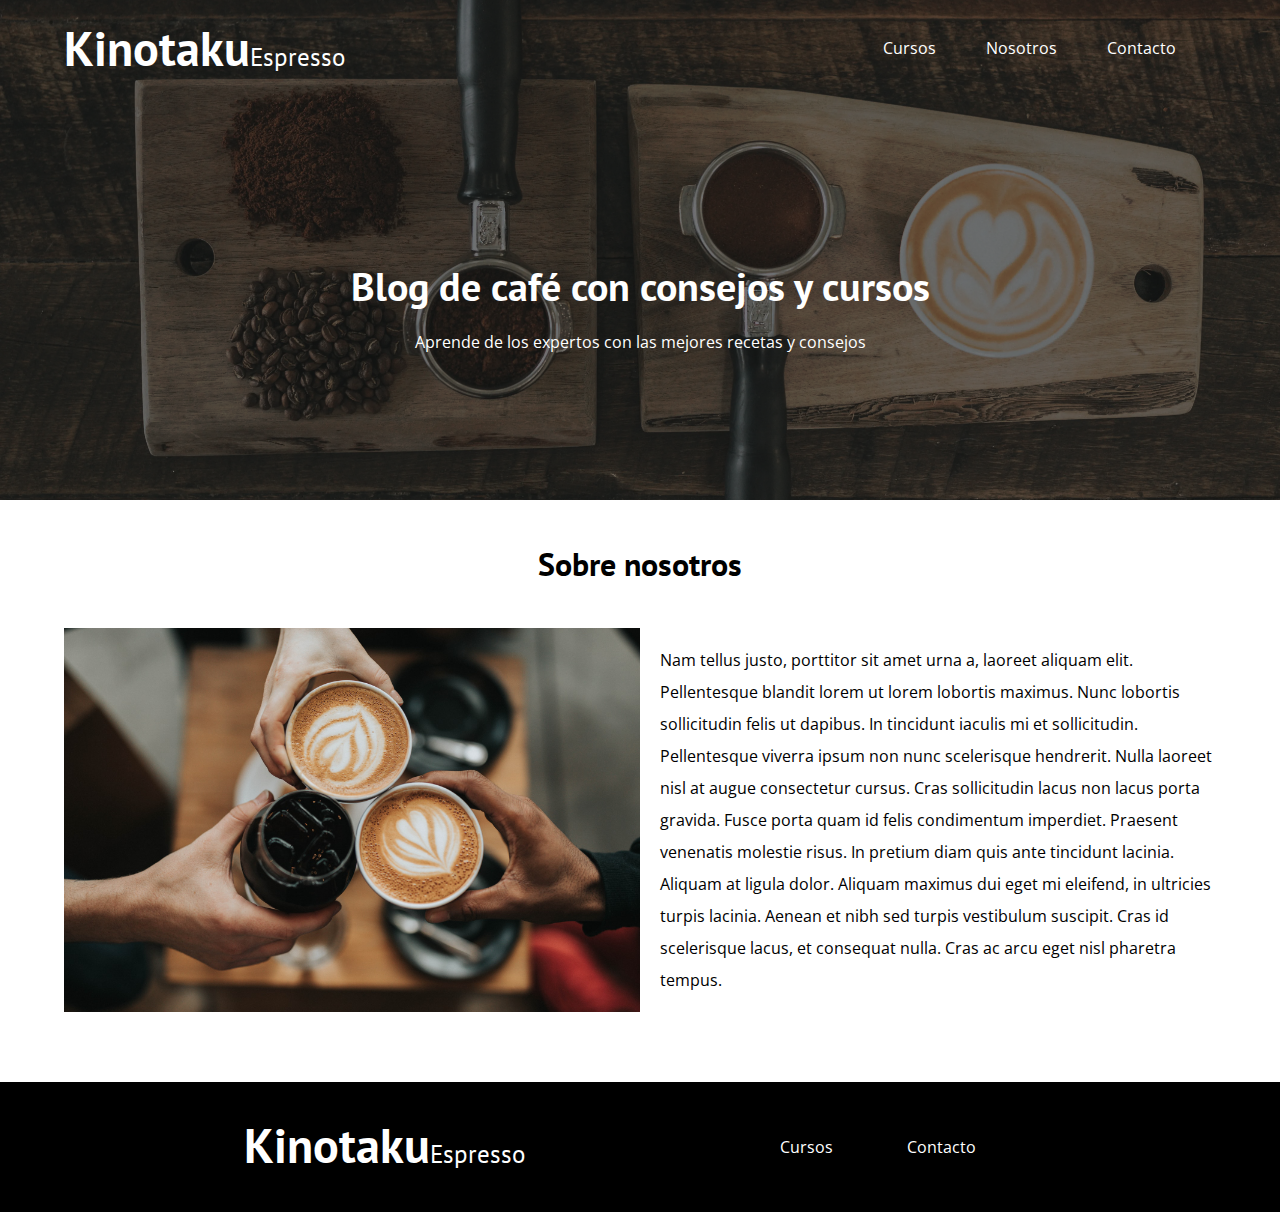
<file: nosotros.html>
<!DOCTYPE html>
<html lang="es">

<head>
    <meta charset="UTF-8">
    <meta http-equiv="X-UA-Compatible" content="IE=edge">
    <meta name="viewport" content="width=device-width, initial-scale=1.0">
    <title>Kinotaku Espresso</title>
    <link rel="stylesheet" href="css/normalize.css">
    <link rel="stylesheet" href="css/style.css">
    <script defer src="javascript/index.js"></script>

    <link rel="preconnect" href="https://fonts.googleapis.com">
    <link rel="preconnect" href="https://fonts.gstatic.com" crossorigin>
    <link href="https://fonts.googleapis.com/css2?family=Open+Sans&family=PT+Sans:wght@400;700&display=swap" rel="stylesheet">
</head>

<body>

    <header class="header">

        <div class="contenedor">
            <div class="barra">
                <a class="logo" href="index.html">
                    <h1 class="logo__nombre no-margin centrar-texto">Kinotaku<span class="logo__bold">Espresso</span> </h1>
                </a>

                <button class="navegacion__toggle">  
                    <svg xmlns="http://www.w3.org/2000/svg" class="icon icon-tabler icon-tabler-menu-2" width="32" height="32" viewBox="0 0 24 24" stroke-width="1.5" stroke="#ffffff" fill="none" stroke-linecap="round" stroke-linejoin="round">
                        <path stroke="none" d="M0 0h24v24H0z" fill="none"/>
                        <line x1="4" y1="6" x2="20" y2="6" />
                        <line x1="4" y1="12" x2="20" y2="12" />
                        <line x1="4" y1="18" x2="20" y2="18" />
                      </svg>
                </button>

                <nav class="navegacion">
                    <a href="cursos.html" class="navegacion__enlace"> Cursos </a>

                    <a href="nosotros.html" class="navegacion__enlace"> Nosotros </a>

                    <a href="contacto.html" class="navegacion__enlace"> Contacto </a>
                </nav>
            </div>
        </div>

        <div class="header__texto">
            <h2 class="no-margin"> Blog de café con consejos y cursos </h2>
            <p class="no-margin"> Aprende de los expertos con las mejores recetas y consejos </p>
        </div>
    </header>

    <main class="contenedor">
        <h3 class="sobre-nosotros__titulo">Sobre nosotros</h3>

        <div class="sobre-nosotros">
            <div class="sobre-nosotros__imagen">
                <img src="img/nosotros/2.jpg" alt="Nosotros">
            </div>

            <div class="sobre-nosotros__informacion">
                <p> Nam tellus justo, porttitor sit amet urna a, laoreet aliquam elit. Pellentesque blandit lorem ut lorem lobortis maximus. Nunc lobortis sollicitudin felis ut dapibus. In tincidunt iaculis mi et sollicitudin. Pellentesque viverra ipsum non nunc scelerisque hendrerit. Nulla laoreet nisl at augue consectetur cursus. Cras sollicitudin lacus non lacus porta gravida. Fusce porta quam id felis condimentum imperdiet. Praesent venenatis molestie risus. In pretium diam quis ante tincidunt lacinia. Aliquam at ligula dolor. Aliquam maximus dui eget mi eleifend, in ultricies turpis lacinia. Aenean et nibh sed turpis vestibulum suscipit. Cras id scelerisque lacus, et consequat nulla. Cras ac arcu eget nisl pharetra tempus.</p>
            </div>
        </div>
    </main>

        <footer class="footer">
            <div class="contendor">
                <div class="footer-barra">
                    <a class="footer-logo" href="index.html">
                        <h1 class="footer-logo__nombre no-margin centrar-texto">Kinotaku<span class="footer-logo__bold">Espresso</span> </h1>
                    </a>
    
                    <nav class="footer-navegacion centrar-texto">
    
                        <a href="cursos.html" class="footer-navegacion__enlace"> Cursos </a> 
    
                        <a href="contacto.html" class="footer-navegacion__enlace footer-navegacion__enlace__final"> Contacto </a>
                    </nav>
                </div>
            </div>
        </footer>

</body>
</html>
</file>
<file: css/style.css>
:root {
    --fuenteHeading: 'PT Sans', sans-serif;
    --fuenteParrafo: 'Open Sans', sans-serif;

    --primario: #784D3C; 
    --primario2: #603B2C;
    --blanco: #ffffff;
    --negro: #000000;
    --gris: #D1D0CE;
}

html {
    box-sizing: border-box;
    font-size: 62.5%;
}

*,
*:before, 
*:after {
    box-sizing: inherit;
}

body {
    font-family: var(--fuenteParrafo);
    font-size: 1.6rem;
    line-height: 2;
}

/** GLOBALES **/

.contenedor {
    max-width: 120rem;
    margin: 0 auto;
    width: 90%;
}

.contenedor-consejos {
    max-width: 120rem;
    margin: 0 auto;
    width: 90%;
}

.contenedor-cursos {
    margin: 0 auto;
    max-width: 120rem;
    width: 100%;
}

a {
    text-decoration: none;
}

h1, h2, h3, h4 {
    font-family: var(--fuenteHeading);
}

h1 {
    font-size: 4.8rem;
}

h2 {
    font-size: 4rem;
}

h3 {
    font-size: 3.2rem;
}

h4 {
    font-size: 2.8rem;
}

img {
    max-width: 100%;
}

/** UTILIDADES **/

.no-margin {
    margin: 0;
}

.no-padding {
    padding: 0;
}

.centrar-texto {
    text-align: center;
}

/** HEADER **/

.webp .header {
    background-image: url(../img/index/header1.webp);
}

.no-webp .header {
    background-image: url(../img/index/header1.jpg);
}

.header {
    background-image: url(../img/index/header1.webp);
    background-color: rgb(60, 60, 60 );
    background-blend-mode: soft-light;
    height: 50rem;
    background-size: cover;
    background-repeat: no-repeat;
    background-position: center center;
}

.header__texto {
    color: var(--blanco);
    text-align: center;
    margin-top: 15rem;
}

@media (max-width: 768px) {
    .header__texto h2{
        font-size: 3.2rem;
    }
    
    .header__texto p{
        font-size: 1.2rem;
    }

    .header__texto {
        margin-left: 1rem;
        margin-right: 1rem;
    }
}

.barra {
    display: flex;
    justify-content: space-between;
    align-items: center;
}

.logo {
    color: var(--blanco);
}

.logo__nombre {
    font-weight: 700;
}

.logo__bold {
    font-weight: 400;
    font-size: 2.5rem;
}

@media (max-width: 768px) {
    .logo__nombre {
        font-size: 4rem;
    }
}

.navegacion {
    display: flex;
}

.navegacion__toggle {
    background: none;
    border: none;
    font-size: 3rem;
    padding: 0 2rem;
    line-height: 6rem;
    padding-top: 0.8rem;
    cursor: pointer;
    
    display: none;
}

.navegacion__enlace {
    color: var(--blanco);
    padding: 0.5rem 1rem;
    margin-right: 3rem;
}

.navegacion__enlace:hover {
    background-color: var(--primario);
    transition: 0.5s;
    border-radius: 1rem;
}


@media (max-width: 768px) {
    .logo__nombre {
        font-weight: 700;
    }
    
    .logo__bold {
        font-weight: 400;
        font-size: 2.5rem;
    }

    .navegacion {
        flex-direction: column;
        align-items: center;
        margin: 0px;
        background-color:  #E9E9E9;
        position: fixed;
        top: 8rem;
        left: 0;
        width: 100%;
        padding: 2.5rem 0;
        text-transform: uppercase;

        height: 100%;
        overflow-y: auto;

        left: 100%;
        transition: left 0.3s;
    }

    .navegacion__enlace {
        color: var(--negro);
        margin-left: 4rem;
    }

    .navegacion__enlace:hover {
        color: var(--blanco);
        background-color: var(--primario);
        transition: 0.5s;
        border-radius: 1rem;
    }

    .navegacion__toggle {
        display: block;
        line-height: 2rem;
        margin-left: 3rem;
    }

    .navegacion-menu-visible {
        left: 0%;
    }
}

/**CONTENIDO PRINCIPAL**/

.contenido-principal {
    display: grid;
    grid-template-columns: repeat(2, 62% 31%);
    gap: 10rem;
}

@media (max-width: 768px) {
    .contenido-principal {
        display: block;
    }
}

.division {
    border-top: 1px solid var(--gris);
    margin-bottom: 1rem;
}

.division:first-of-type {
    border: none;
}

.boton {
    display: inline;
    background-color: var(--primario);
    color: var(--blanco);
    
    font-family: var(--fuenteHeading);
    text-transform: uppercase;
    text-align: center;
    padding: 1.5rem 2rem;
    font-size: 1.8rem;
    font-weight: 700;
}   

@media (max-width: 768px) {
    .boton {
        display: block;
        
    }
}

.boton--primario {
    background-color: var(--primario);
    font-size: 17px;
}


.entrada:last-of-type { /** PARA SEPARAR LA ÚLTIMA SECCIÓN DEL BLOG DEL FOTTER SI QUE DEJARA UN MARGEN PERDIDO**/
    margin-bottom: 5rem;
}

/**BARRA LATERAL**/

.sidebar {
    gap: 20rem;
}

.boton--secundario {
    background-color: var(--primario);
    display: block;
    font-size: 16px;
}

@media (max-width: 768px) {
    .boton--secundario {
        background-color: var(--negro);
    }
}

.cursos-barra {
    list-style: none;
}

.cursos-barra-label {
    font-family: var(--fuenteHeading);
    font-weight: bold;
}

.cursos-barra__info {
    font-weight: normal;
}

.cursos-barra-label,
.cursos-barra__info {
    font-size: 1.6rem;
}

/**FOOTER**/


.footer-barra {
    padding: 1.5rem 0;
    display: flex;
    justify-content: space-evenly;
    

    background-color: var(--negro);
}

.footer-navegacion__enlace {
    line-height: 10rem;
    margin-right: 5rem;
    padding:1.5rem 1rem 1.5rem 1rem;
    border-radius: 1rem;

    color: var(--blanco);
}

.footer-navegacion__enlace:hover {

    background-color: var(--primario);
    transition: 0.5s;
}

.footer-logo__nombre {
    color: var(--blanco);
}

.footer-logo__bold {
    font-weight: 400;
    font-size: 2.5rem;
}

@media (max-width: 768px) {

    .footer-barra{
        display: block;
    }
    
    .footer-navegacion__enlace {
        margin: 0;
        padding-right: 1rem;
        margin-left: 3.5rem;
    }

    .footer-logo__nombre {
            font-weight: 700;
            font-size: 4rem;
        }

    .footer-logo__bold {
        font-size: 1.5rem;
    }
}

@media (min-width: 375px) and (max-width: 812px) {
    .footer-navegacion__enlace {
        margin-left: 0.6rem;
    }
}

@media (min-width: 768px) and (max-width: 1024px) {
    .footer-barra {
        padding: 1.5rem 0;
        display: flex;
        justify-content: space-evenly;
        
    
        background-color: var(--negro);
    }

    .footer-logo__nombre {
        margin-left: 3rem;
    }

    .footer-navegacion__enlace {
        line-height: 10rem;
        margin-right: 2rem;
    
        color: var(--blanco);
    }
} 

/**SOBRE NOSOTROS**/

@media (max-width: 768px) {
    .sobre-nosotros__titulo {
        text-align: center;
    } 

    .sobre-nosotros__imagen {
        grid-area: 1 / 3;
    }
    
    .sobre-nosotros__informacion {
        grid-area: 2 / 3;
    }
}

.sobre-nosotros__informacion {
    margin-left: 2rem;
}

.sobre-nosotros__titulo {
    text-align: center;
}

.sobre-nosotros {
    display: grid;
    grid-template-columns: repeat(2, 1fr);

    margin-bottom: 6rem;
}

/**CURSOS**/

@media (max-width: 768px) {
    .cursos-pagina {
        display: grid;
        grid-template-rows: repeat(2, 1fr);
    }

    .cursos__imagen {
        grid-area: 1 / -1;
    }

    .cursos__informacion {
        grid-area: 2 / -1 ; 
    }
}

.cursos-pagina {
    display: grid;
    grid-template-columns: 1fr 2fr;
}

.cursos-division{
    border-bottom: 1px solid var(--gris);
    margin-bottom: 2rem;
    margin-top: 2rem;
}

.cursos__informacion {
    margin-left: 2rem;
}

.contenido-principal-cursos {
    display: grid;
    grid-template-columns: repeat(2, 52% 23%);
    padding: 2rem 2rem 2rem 25rem;
    gap: 10rem;
}

.contenido-principal-consejos {
    display: grid;
    grid-template-columns: repeat(2, 67% 30%);
    gap: 5rem;
}

@media (max-width: 768px) {
    .contenido-principal-consejos {
        display: block;
    }
}

/**CONTACTO**/

@media (max-width: 768px) {
    .contacto-informacion {
        font-size: 3rem;
    }
}
 
.contacto-informacion {
    margin: 20rem auto;
}

/**TIPOS DE GRANOS - CONSEJOS**/

.consejo {
    padding-bottom: 5rem;
}

.tipos-granos, .titulo-lista {
    font-weight: bold;
}

.imagen_consejo {
    width: 55rem;
}

.titulo-consejo {
    margin-bottom: 0.3rem;
}

@media (max-width: 768px) {
    .titulo-consejo {
        text-align: center
    }
}

.lista-consejo {
    padding-left: 2rem;
}

/**CONTACTO**/

.contacto-background {
    background-image: url(../img/index/tipos.jpg);
    border-radius: 0.6rem;
    height: 40rem;
    background-size: cover;
    background-repeat: no-repeat;
}

.titulo-contacto {
    font-size: 3.5rem;
}

.formulario {
    background-color: var(--blanco);
    border-radius: 0.6rem;
    border: 1px solid var(--gris);
    margin: -10rem auto 6rem auto;
    width: 95%;
    padding: 3rem;
}

.campo {
    display: flex;
    margin-bottom: 2rem;
}

.campo__label {
    flex: 0 0 8rem;
}

.campo__field {
    flex: 1;
    border: 1px solid var(--gris);
}

.campo__field--textarea {
    height: 20rem;
}

.boton-contacto {
    background-color: var(--negro);
    padding: 1rem 1.5rem 1rem 1.5rem;
    border-radius: 1.5rem; 
    color: var(--blanco);
    cursor: pointer;

    text-transform: uppercase;
}
</file>
